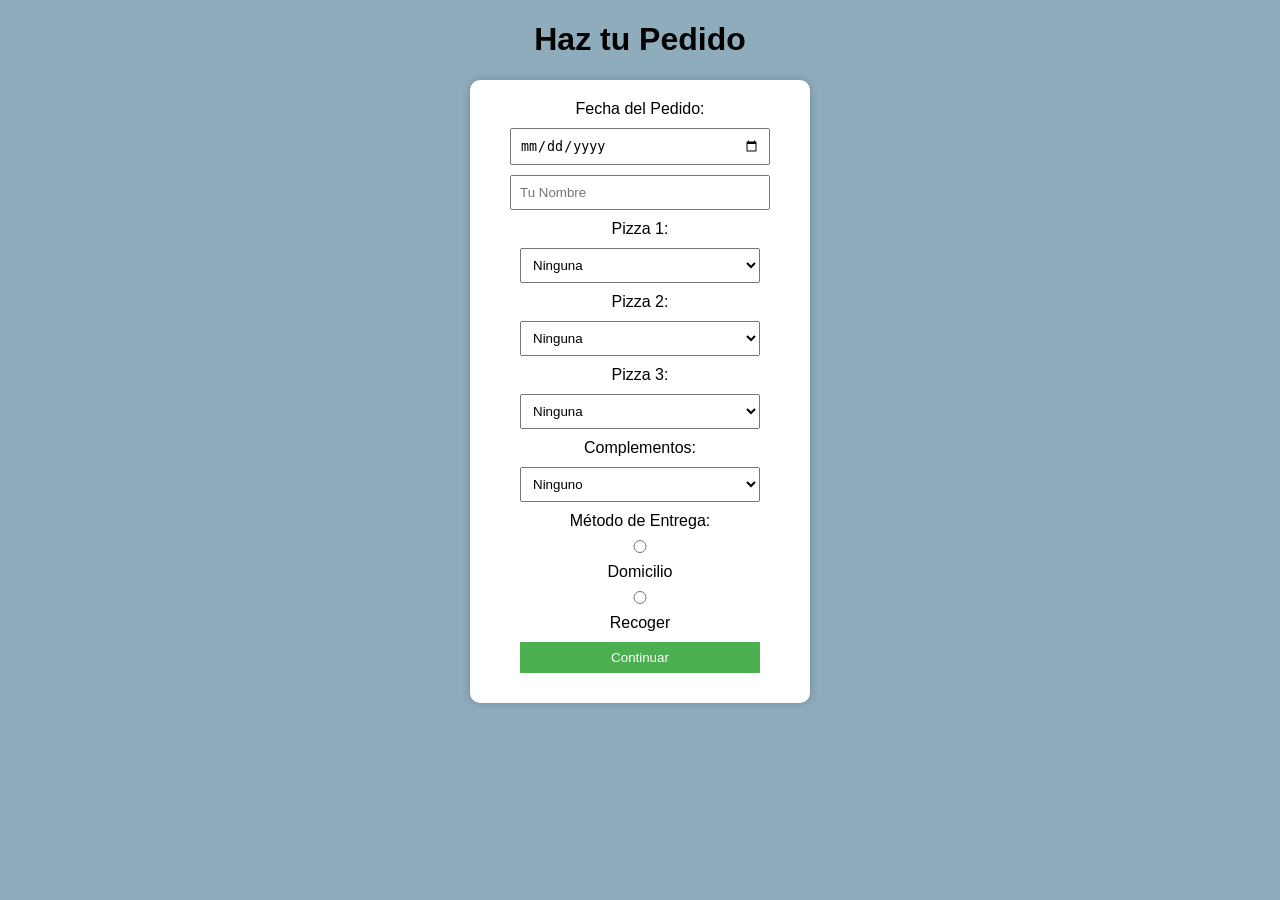
<file: index.html>
<!DOCTYPE html>
<html lang="es">
<head>
    <meta charset="UTF-8">
    <meta name="viewport" content="width=device-width, initial-scale=1.0">
    <title>Pedido de Pizza <3</title>
    <style>
        body {
            text-align: center;
            background-color: #8facbc;
            font-family: Arial, sans-serif;
        }
        .container {
            background: white;
            padding: 20px;
            border-radius: 10px;
            width: 300px;
            margin: auto;
            box-shadow: 0px 0px 10px rgba(0, 0, 0, 0.2);
        }
        select, input, button {
            display: block;
            margin: 10px auto;
            padding: 8px;
            width: 80%;
            max-width: 250px;
        }
        button {
            background-color: #4CAF50;
            color: white;
            border: none;
            cursor: pointer;
        }
    </style>
</head>
<body>
    <h1>Haz tu Pedido</h1>
    <div class="container">
        <form id="formPedido">
            <!-- Fecha de Pedido -->
            <label for="fecha">Fecha del Pedido:</label>
            <input type="date" id="fecha" required>
            
            <input type="text" id="nombre" placeholder="Tu Nombre" required>
            
            <label>Pizza 1:</label>
            <select id="pizza1">
                <option value="Ninguna">Ninguna</option>
                <option value="Pepperoni">Pepperoni ($100)</option>
                <option value="Hawaiana">Hawaiana ($100)</option>
            </select>
            <label>Pizza 2:</label>
            <select id="pizza2">
                <option value="Ninguna">Ninguna</option>
                <option value="Mexicana">Mexicana ($100)</option>
                <option value="Cuatro Quesos">Cuatro Quesos ($100)</option>
            </select>
            <label>Pizza 3:</label>
            <select id="pizza3">
                <option value="Ninguna">Ninguna</option>
                <option value="Vegetariana">Vegetariana ($100)</option>
                <option value="BBQ">BBQ ($100)</option>
            </select>
            <label>Complementos:</label>
            <select id="complementos">
                <option value="Ninguno">Ninguno</option>
                <option value="Alitas">Alitas ($50)</option>
                <option value="Papas">Papas ($50)</option>
            </select>
            <label>Método de Entrega:</label>
            <input type="radio" name="metodoEntrega" value="Domicilio" required> Domicilio
            <input type="radio" name="metodoEntrega" value="Recoger" required> Recoger
            <button type="submit">Continuar</button>
        </form>
    </div>

    <script>
        document.getElementById("formPedido").addEventListener("submit", function(event) {
            event.preventDefault();
            
            const fecha = document.getElementById("fecha").value;
            const nombre = document.getElementById("nombre").value;
            const pizza1 = document.getElementById("pizza1").value;
            const pizza2 = document.getElementById("pizza2").value;
            const pizza3 = document.getElementById("pizza3").value;
            const complementos = document.getElementById("complementos").value;
            const metodoEntrega = document.querySelector('input[name="metodoEntrega"]:checked').value;

            // Guardar datos en localStorage
            localStorage.setItem("fecha", fecha);
            localStorage.setItem("nombre", nombre);
            localStorage.setItem("metodoEntrega", metodoEntrega);

            // Crear carrito
            let carrito = [];

            // Función para agregar producto al carrito
            function agregarProducto(nombre, precio) {
                carrito.push({ nombre, precio });
            }

            // Agregar pizzas al carrito
            if (pizza1 !== "Ninguna") agregarProducto(pizza1, 100);
            if (pizza2 !== "Ninguna") agregarProducto(pizza2, 100);
            if (pizza3 !== "Ninguna") agregarProducto(pizza3, 100);

            // Agregar complementos al carrito
            if (complementos === "Alitas" || complementos === "Papas") {
                agregarProducto(complementos, 50);
            }

            // Calcular total
            const total = carrito.reduce((sum, item) => sum + item.precio, 0);

            // Guardar carrito y total en localStorage
            localStorage.setItem("carrito", JSON.stringify(carrito));
            localStorage.setItem("total", total.toFixed(2));

            // Redirigir según método de entrega
            if (metodoEntrega === "Domicilio") {
                window.location.href = "direccion.html";
            } else {
                window.location.href = "metodo_pago.html";
            }
        });
    </script>
</body>
</html>
</file>
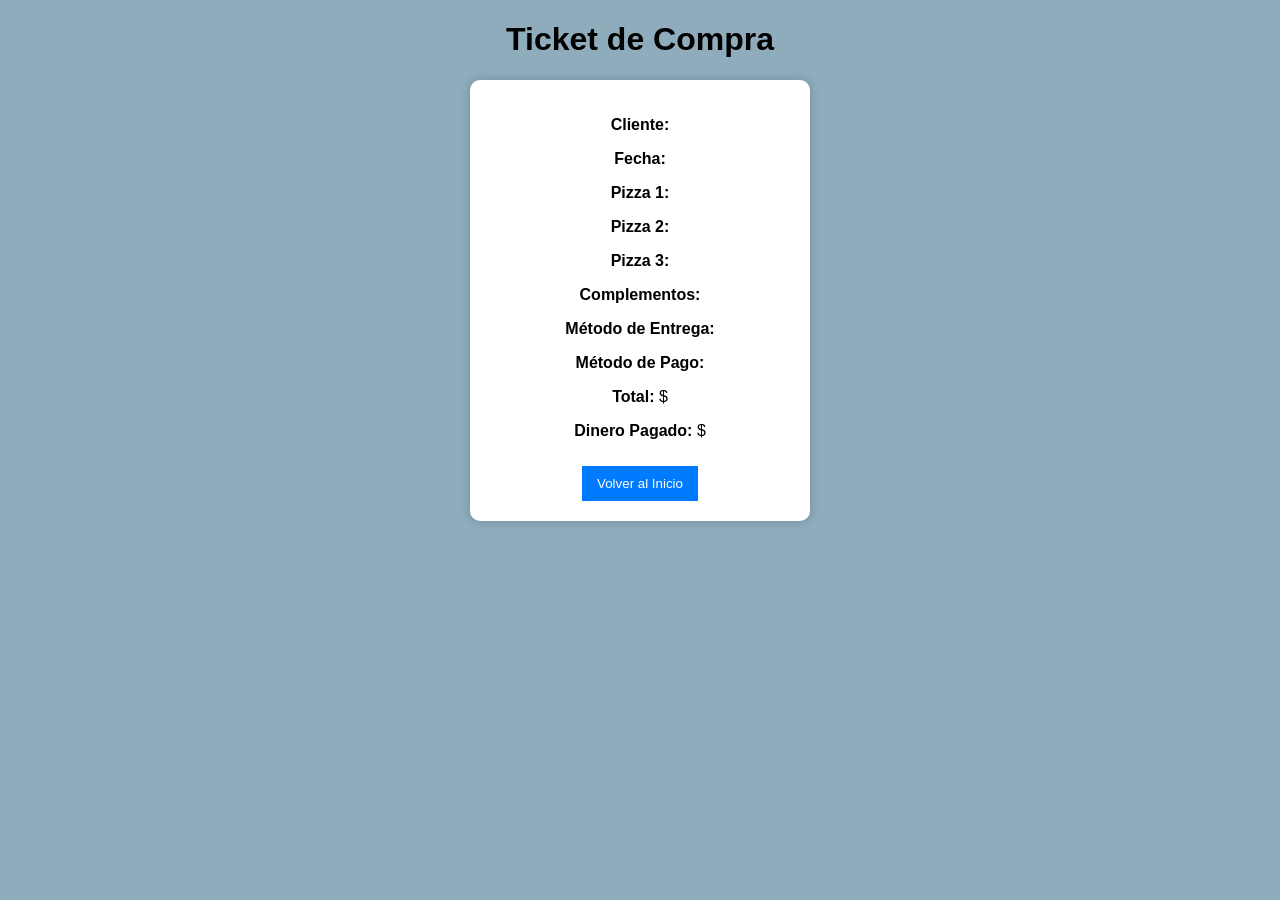
<file: confirmacion.html>
<!DOCTYPE html>
<html lang="es">
<head>
    <meta charset="UTF-8">
    <meta name="viewport" content="width=device-width, initial-scale=1.0">
    <title>Ticket de Compra</title>
    <style>
        body {
            text-align: center;
            background-color: #8facbc;
            font-family: Arial, sans-serif;
        }
        .container {
            background: white;
            padding: 20px;
            border-radius: 10px;
            width: 300px;
            margin: auto;
            box-shadow: 0px 0px 10px rgba(0, 0, 0, 0.2);
        }
        button {
            padding: 10px 15px;
            background-color: #007BFF;
            color: white;
            border: none;
            cursor: pointer;
            margin-top: 10px;
        }
    </style>
</head>
<body>
    <h1>Ticket de Compra</h1>
    <div class="container">
        <p><strong>Cliente:</strong> <span id="cliente"></span></p>
        <p><strong>Fecha:</strong> <span id="fecha"></span></p>
        <p><strong>Pizza 1:</strong> <span id="pizza1"></span></p>
        <p><strong>Pizza 2:</strong> <span id="pizza2"></span></p>
        <p><strong>Pizza 3:</strong> <span id="pizza3"></span></p>
        <p><strong>Complementos:</strong> <span id="complementos"></span></p>
        <p><strong>Método de Entrega:</strong> <span id="metodoEntrega"></span></p>
        <p><strong>Método de Pago:</strong> <span id="metodoPago"></span></p>
        <p><strong>Total:</strong> $<span id="total"></span></p>
        <p><strong>Dinero Pagado:</strong> $<span id="dineroPagado"></span></p>
        <button onclick="volverAlInicio()">Volver al Inicio</button>
    </div>

    <script>
        window.onload = function() {
            const nombre = localStorage.getItem("nombre");
            const pizza1 = localStorage.getItem("pizza1");
            const pizza2 = localStorage.getItem("pizza2");
            const pizza3 = localStorage.getItem("pizza3");
            const complementos = localStorage.getItem("complementos");
            const metodoEntrega = localStorage.getItem("metodoEntrega");
            const metodoPago = localStorage.getItem("metodoPago");
            const total = localStorage.getItem("total");
            const fecha = localStorage.getItem("fecha");
            const dineroPagado = localStorage.getItem("dineroPagado");

            // Mostrar los datos en el ticket
            document.getElementById("cliente").innerText = nombre;
            document.getElementById("pizza1").innerText = pizza1;
            document.getElementById("pizza2").innerText = pizza2;
            document.getElementById("pizza3").innerText = pizza3;
            document.getElementById("complementos").innerText = complementos;
            document.getElementById("metodoEntrega").innerText = metodoEntrega;
            document.getElementById("metodoPago").innerText = metodoPago;
            document.getElementById("total").innerText = total;
            document.getElementById("fecha").innerText = fecha;

            // Mostrar dinero pagado si es en efectivo
            if (metodoPago === "Efectivo") {
                document.getElementById("dineroPagado").innerText = dineroPagado;
            }
        }

        function volverAlInicio() {
            // Limpiar el localStorage
            localStorage.clear();

            // Redirigir al inicio
            window.location.href = "index.html";
        }
    </script>
</body>
</html>
</file>
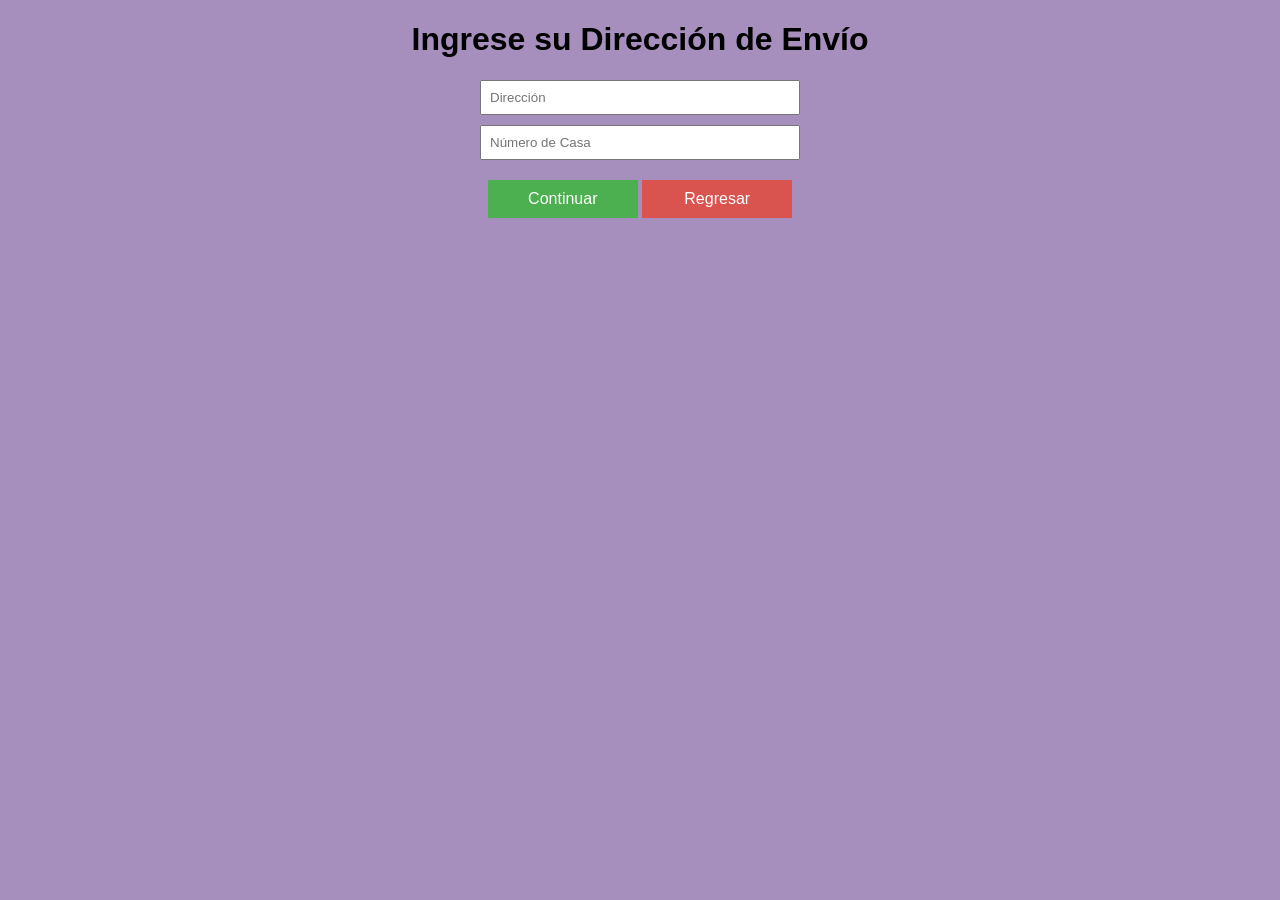
<file: direccion.html>
<!DOCTYPE html>
<html lang="es">
<head>
    <meta charset="UTF-8">
    <meta name="viewport" content="width=device-width, initial-scale=1.0">
    <title>Dirección de Envío</title>
    <style>
        body {
            text-align: center;
            background-color: #a68fbc;
            font-family: Arial, sans-serif;
        }
        input {
            display: block;
            margin: 10px auto;
            padding: 8px;
            width: 80%;
            max-width: 300px;
        }
        button {
            padding: 10px 20px;
            font-size: 16px;
            margin-top: 10px;
            border: none;
            cursor: pointer;
            width: 150px;
        }
        .btn-continuar {
            background-color: #4CAF50;
            color: white;
        }
        .btn-regresar {
            background-color: #d9534f;
            color: white;
        }
    </style>
</head>
<body>
    <h1>Ingrese su Dirección de Envío</h1>
    
    <form id="direccionForm">
        <input type="text" id="direccion" placeholder="Dirección" required>
        <input type="text" id="numeroCasa" placeholder="Número de Casa" required>
        
        <button type="submit" class="btn-continuar">Continuar</button>
        <button type="button" class="btn-regresar" onclick="window.location.href='index.html'">Regresar</button>
    </form>

    <script>
        document.getElementById("direccionForm").addEventListener("submit", function(event) {
            event.preventDefault();
            let direccion = document.getElementById("direccion").value.trim();
            let numeroCasa = document.getElementById("numeroCasa").value.trim();

            if (direccion === "" || numeroCasa === "") {
                alert("Por favor, complete todos los campos.");
                return;
            }

            localStorage.setItem("direccion", direccion);
            localStorage.setItem("numeroCasa", numeroCasa);
            
            alert("¡Dirección guardada con éxito!");
            window.location.href = "metodo_pago.html"; // Redirige a la página de pago
        });
    </script>
</body>
</html>
</file>
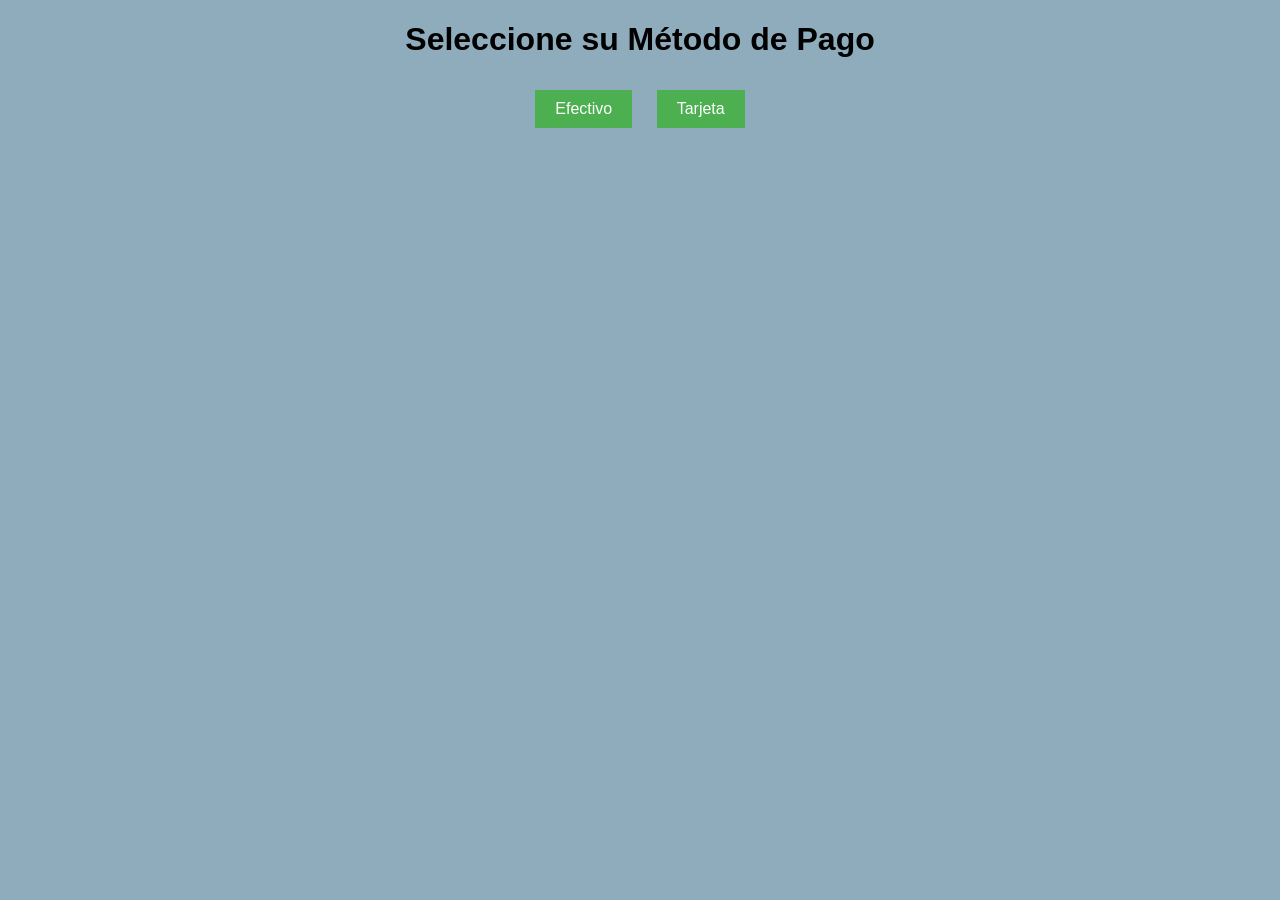
<file: metodo_pago.html>
<!DOCTYPE html>
<html lang="es">
<head>
    <meta charset="UTF-8">
    <meta name="viewport" content="width=device-width, initial-scale=1.0">
    <title>Método de Pago</title>
    <style>
        body {
            text-align: center;
            background-color: #8facbc;
            font-family: Arial, sans-serif;
        }
        button {
            padding: 10px 20px;
            font-size: 16px;
            margin: 10px;
            background-color: #4CAF50;
            color: white;
            border: none;
            cursor: pointer;
        }
    </style>
</head>
<body>
    <h1>Seleccione su Método de Pago</h1>
    <button onclick="seleccionarPago('Efectivo')">Efectivo</button>
    <button onclick="seleccionarPago('Tarjeta')">Tarjeta</button>

    <script>
        function seleccionarPago(metodo) {
            localStorage.setItem("metodoPago", metodo);  // Guardar el método de pago
            if (metodo === "Efectivo") {
                window.location.href = "pago_efectivo.html";  // Redirigir a la página de pago en efectivo
            } else {
                window.location.href = "pago_tarjeta.html";  // Redirigir a la página de pago con tarjeta
            }
        }
    </script>
</body>
</html>
</file>
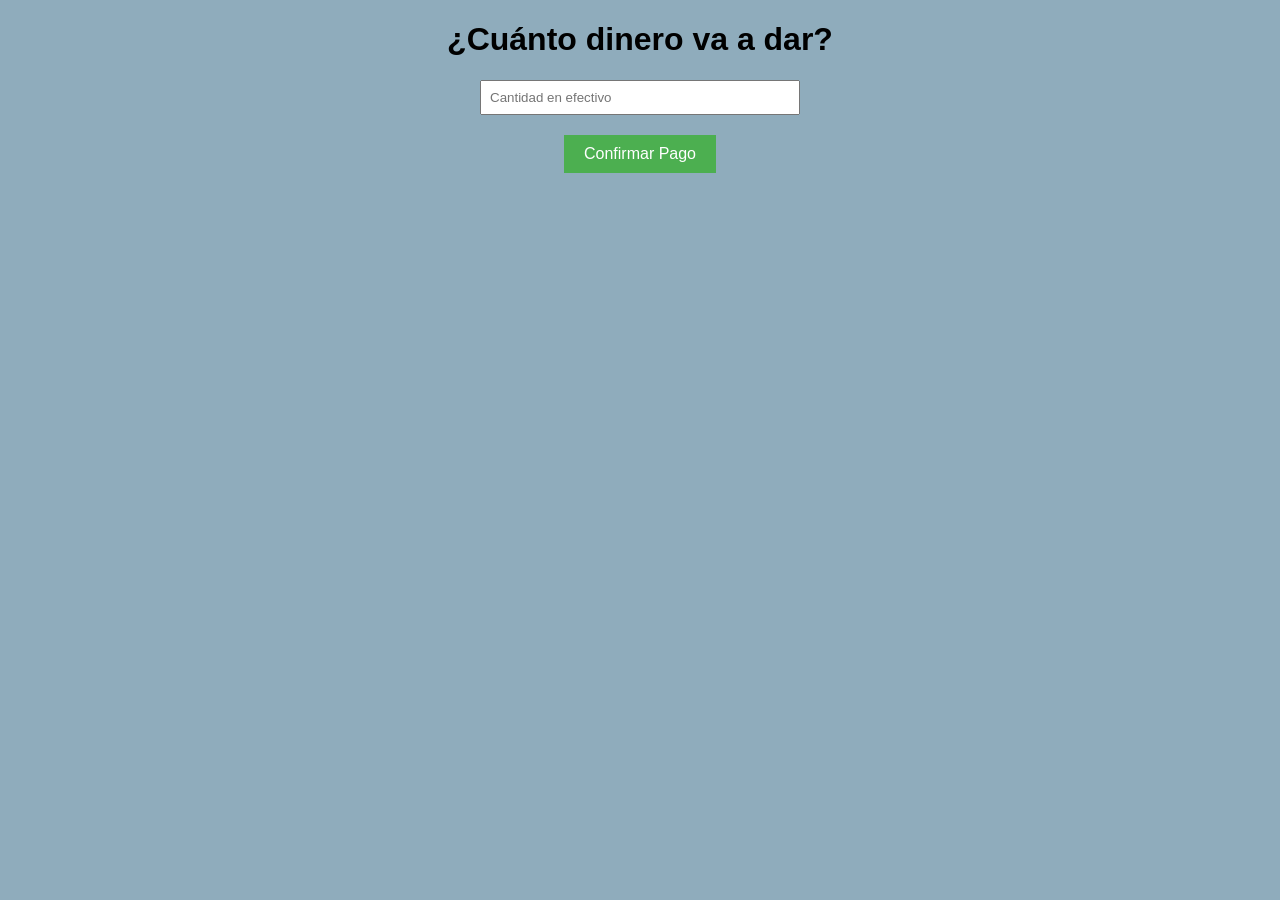
<file: pago_efectivo.html>
<!DOCTYPE html>
<html lang="es">
<head>
    <meta charset="UTF-8">
    <meta name="viewport" content="width=device-width, initial-scale=1.0">
    <title>Pago en Efectivo</title>
    <style>
        body {
            text-align: center;
            background-color: #8facbc;
            font-family: Arial, sans-serif;
        }
        input {
            display: block;
            margin: 10px auto;
            padding: 8px;
            width: 80%;
            max-width: 300px;
        }
        button {
            padding: 10px 20px;
            font-size: 16px;
            margin-top: 10px;
            background-color: #4CAF50;
            color: white;
            border: none;
            cursor: pointer;
        }
    </style>
</head>
<body>
    <h1>¿Cuánto dinero va a dar?</h1>

    <form id="pagoForm">
        <input type="number" id="dineroPagado" placeholder="Cantidad en efectivo" required>

        <button type="submit">Confirmar Pago</button>
    </form>

    <script>
        document.getElementById("pagoForm").addEventListener("submit", function(event) {
            event.preventDefault();

            const dineroPagado = parseFloat(document.getElementById("dineroPagado").value.trim());
            const total = parseFloat(localStorage.getItem("total"));

            if (dineroPagado < total) {
                alert("El dinero proporcionado no es suficiente. Intente de nuevo.");
                return;
            }

            // Guardar el monto que el usuario ha pagado
            localStorage.setItem("dineroPagado", dineroPagado);

            // Redirigir a la página de confirmación
            window.location.href = "ticket.html";
        });
    </script>
</body>
</html>
</file>
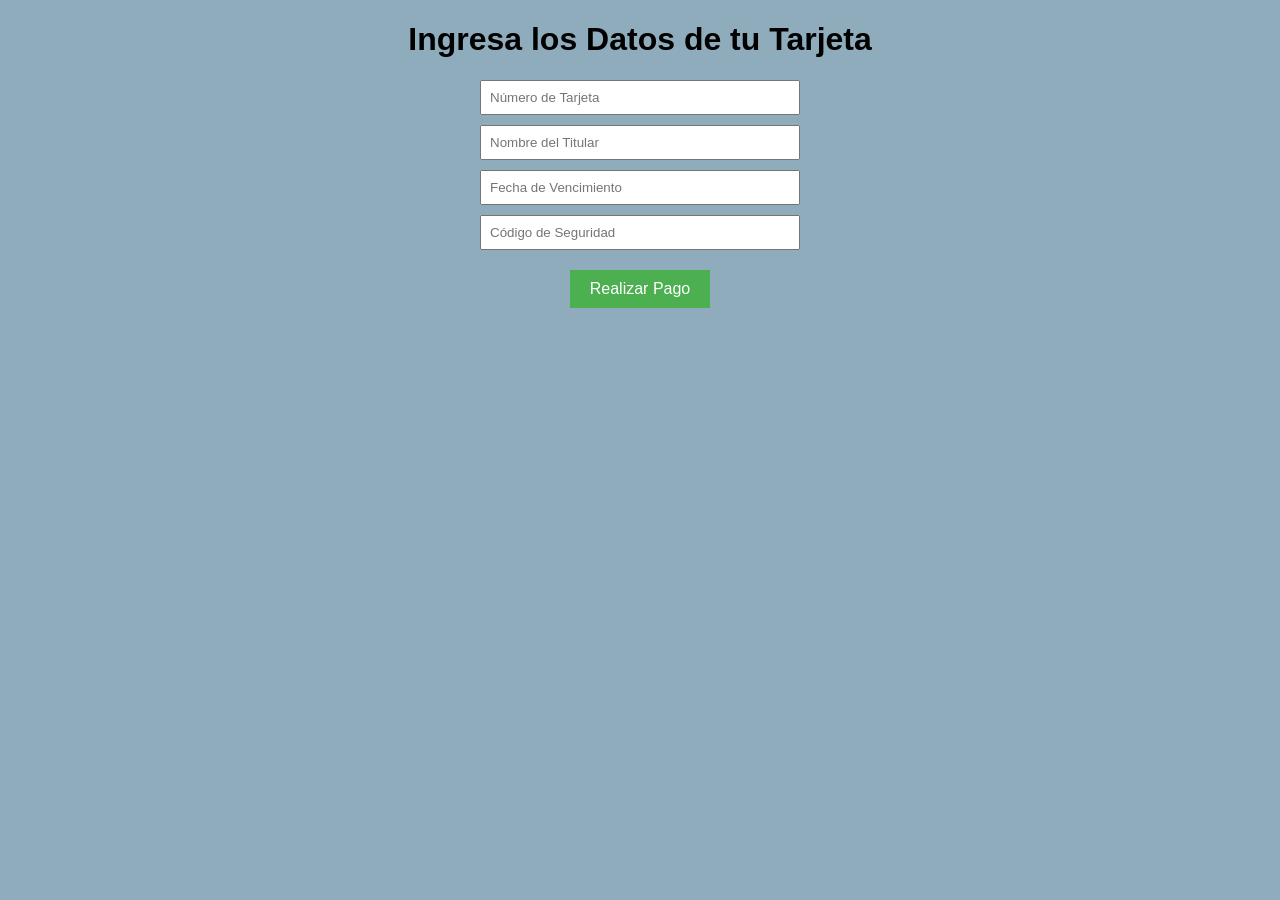
<file: pago_tarjeta.html>
<!DOCTYPE html>
<html lang="es">
<head>
    <meta charset="UTF-8">
    <meta name="viewport" content="width=device-width, initial-scale=1.0">
    <title>Pago con Tarjeta</title>
    <style>
        body {
            text-align: center;
            background-color: #8facbc;
            font-family: Arial, sans-serif;
        }
        input {
            display: block;
            margin: 10px auto;
            padding: 8px;
            width: 80%;
            max-width: 300px;
        }
        button {
            padding: 10px 20px;
            font-size: 16px;
            margin-top: 10px;
            background-color: #4CAF50;
            color: white;
            border: none;
            cursor: pointer;
        }
    </style>
</head>
<body>
    <h1>Ingresa los Datos de tu Tarjeta</h1>

    <form id="pagoForm">
        <input type="text" id="numeroTarjeta" placeholder="Número de Tarjeta" required>
        <input type="text" id="nombreTitular" placeholder="Nombre del Titular" required>
        <input type="text" id="fechaVencimiento" placeholder="Fecha de Vencimiento" required>
        <input type="text" id="codigoSeguridad" placeholder="Código de Seguridad" required>

        <button type="submit">Realizar Pago</button>
    </form>

    <script>
        document.getElementById("pagoForm").addEventListener("submit", function(event) {
            event.preventDefault();
            const numeroTarjeta = document.getElementById("numeroTarjeta").value.trim();
            const nombreTitular = document.getElementById("nombreTitular").value.trim();
            const fechaVencimiento = document.getElementById("fechaVencimiento").value.trim();
            const codigoSeguridad = document.getElementById("codigoSeguridad").value.trim();

            if (!numeroTarjeta || !nombreTitular || !fechaVencimiento || !codigoSeguridad) {
                alert("Por favor, completa todos los campos.");
                return;
            }

            // Si la tarjeta es válida (puedes agregar validación aquí)
            localStorage.setItem("pago", "Tarjeta");
            window.location.href = "ticket.html";  // Redirige a la página de confirmación
        });
    </script>
</body>
</html>
</file>
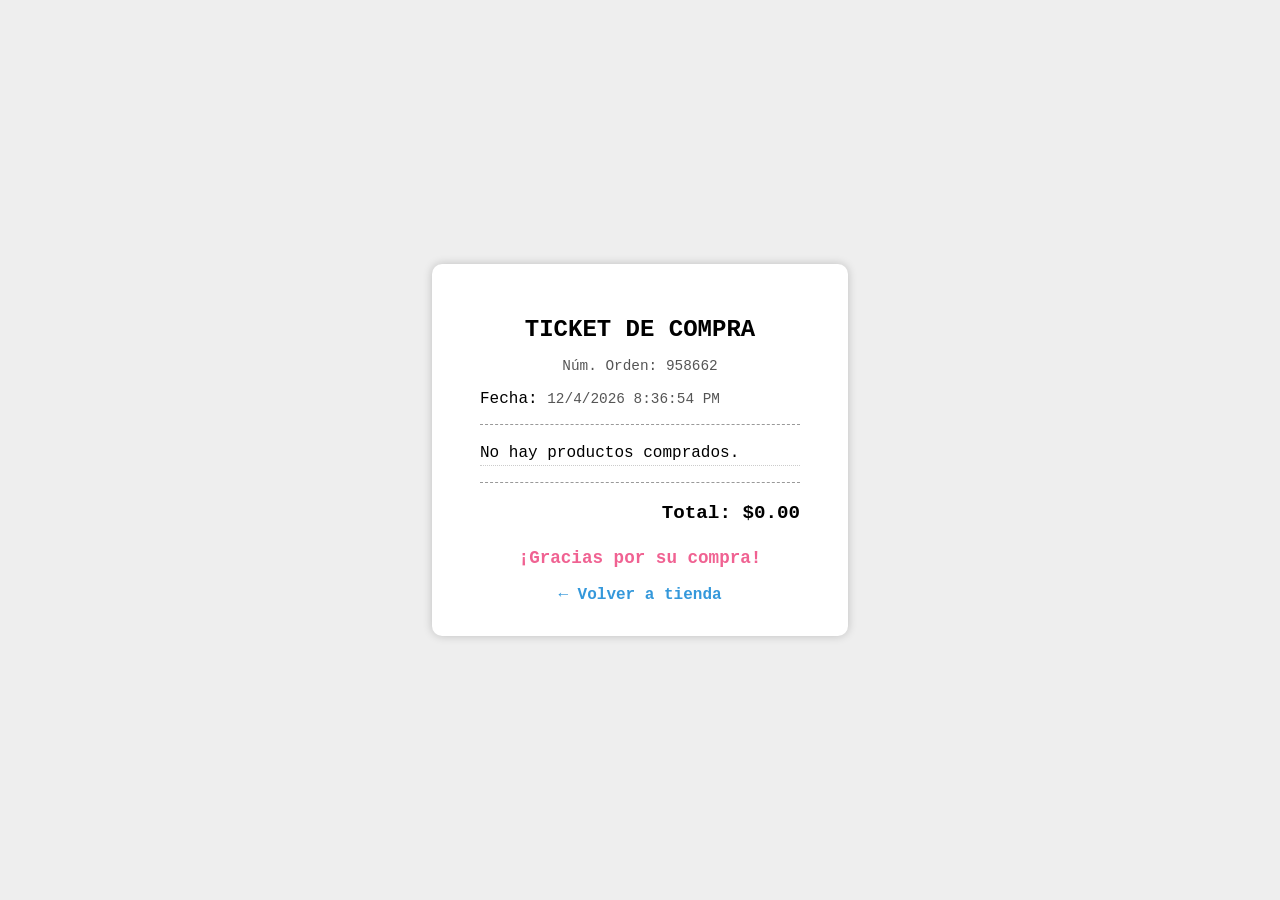
<file: ticket.html>
<!DOCTYPE html>
<html lang="es">
<head>
  <meta charset="UTF-8" />
  <meta name="viewport" content="width=device-width, initial-scale=1" />
  <title>Ticket de Compra</title>
  <style>
    body {
      font-family: 'Courier New', Courier, monospace;
      background: #eee;
      display: flex;
      justify-content: center;
      align-items: center;
      height: 100vh;
      margin: 0;
    }

    .ticket-container {
      background: white;
      padding: 2rem 3rem;
      box-shadow: 0 0 10px rgba(0,0,0,0.2);
      border-radius: 10px;
      width: 320px;
    }

    .ticket h2 {
      text-align: center;
      margin-bottom: 0.5rem;
      font-weight: bold;
    }

    .ticket-id, #fecha {
      font-size: 0.9rem;
      color: #555;
      margin-bottom: 0.5rem;
      text-align: center;
    }

    hr {
      border: none;
      border-top: 1px dashed #999;
      margin: 1rem 0;
    }

    .ticket-items {
      list-style: none;
      padding: 0;
      margin: 0 0 1rem 0;
    }

    .ticket-items li {
      display: flex;
      justify-content: space-between;
      border-bottom: 1px dotted #ccc;
      padding: 0.2rem 0;
      font-size: 1rem;
    }

    .total {
      font-weight: bold;
      font-size: 1.2rem;
      text-align: right;
    }

    .gracias {
      margin-top: 1.5rem;
      text-align: center;
      font-weight: bold;
      font-size: 1.1rem;
      color: #f06292;
    }

    .btn-regresar {
      display: block;
      text-align: center;
      margin-top: 1rem;
      text-decoration: none;
      color: #3498db;
      font-weight: bold;
    }
  </style>
</head>
<body>
  <div class="ticket-container">
    <div class="ticket">
      <h2>TICKET DE COMPRA</h2>
      <p class="ticket-id">Núm. Orden: <span id="order-id"></span></p>
      <p>Fecha: <span id="fecha"></span></p>
      <hr />
      <ul id="ticket-items" class="ticket-items"></ul>
      <hr />
      <p class="total">Total: $<span id="total-ticket">0.00</span></p>
      <p class="gracias">¡Gracias por su compra!</p>
      <a href="index.html" class="btn-regresar">← Volver a tienda</a>
    </div>
  </div>

  <script src="pipshas.js"></script>
</body>
</html>
</file>
